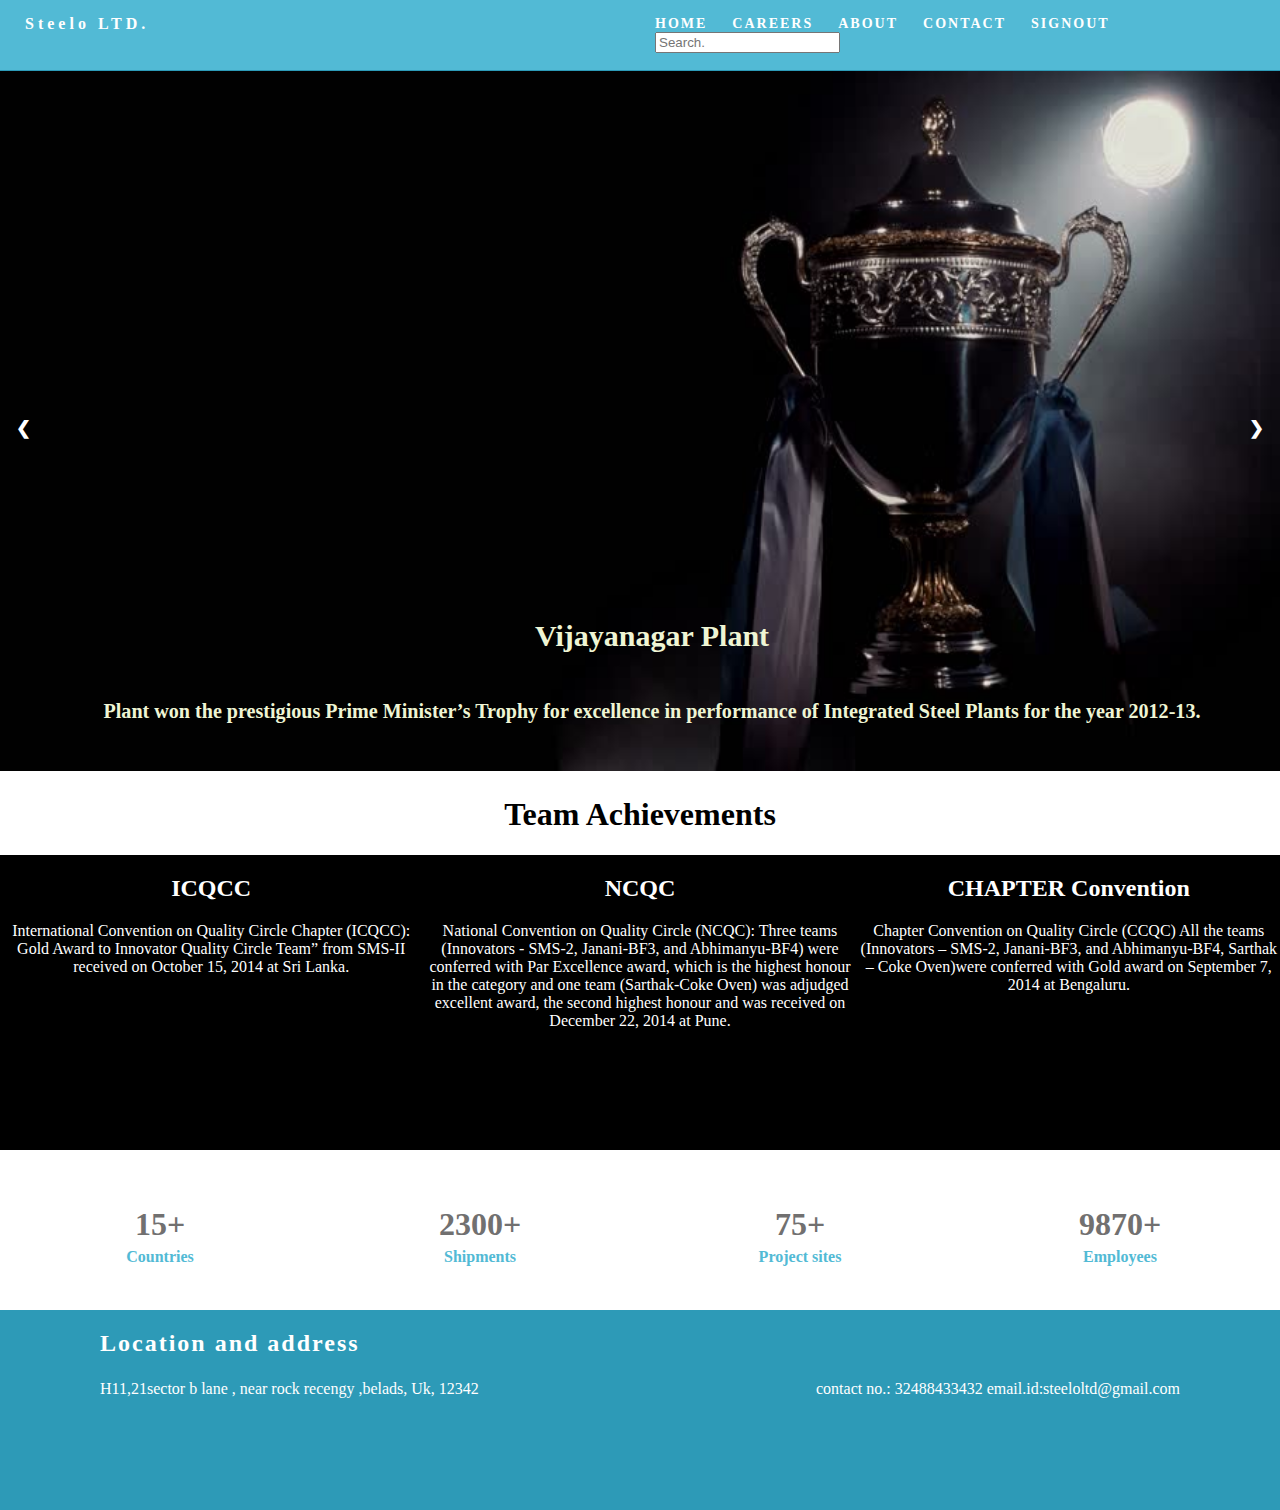
<file: index.html>
<!doctype html>
<html>
<head>
<title>OfFicial Steelo Marketing</title>
<link href="steelo.css" rel="stylesheet" type="text/css">
	<style type="text/css"> 

        
        .showSlide {  
            display: none  
        }  
            .showSlide img {  
                width: 100%;  
            }  
        .slidercontainer {  
            max-width: 1600px; 
            position: relative;  
            margin: auto;  
        }  
        .left, .right {  
            cursor: pointer;  
            position: absolute;  
            top: 50%;  
            width: auto;  
            padding: 16px;  
            margin-top: -22px;  
            color: white;  
            font-weight: bold;  
            font-size: 18px;  
            transition: 0.6s ease;  
            border-radius: 0 3px 3px 0;  
        }  
        .right {  
            right: 0;  
            border-radius: 3px 0 0 3px;  
        }  
            .left:hover, .right:hover {  
                background-color: rgba(115, 115, 115, 0.8);  
            }  
        .content4 {  
            color: #eff5d4;  
            font-size: 30px;  
            padding: 8px 12px;  
            position: absolute;  
            top: 500px;  
            width: 100%;  
            text-align: center;  
        }  
        .active {  
            background-color: #717171;  
        }  
        /* Fading animation */  
        .fade {  
            -webkit-animation-name: fade;  
            -webkit-animation-duration: 1.5s;  
            animation-name: fade;  
            animation-duration: 1.5s;  
        }  
        @-webkit-keyframes fade {  
            from {  
                opacity: .4  
            }  
            to {  
                opacity: 1  
            }  
        }  
  
        @keyframes fade {  
            from {  
                opacity: .4  
            }  
            to {  
                opacity: 1  
            }  
        } 

            #leftbox { 
                float:left;  
                background: rgba(0,0,0,0.4);
				background-color: black;
                width:33%; 
                height:300px; 
				color: #fff;
            } 
            #middlebox{ 
                float:left;  
                 background: rgba(0,0,0,0.4);
				background-color: black;
                width:34%; 
                height:300px; 
				color: #fff;
            } 
            #rightbox{ 
                float:right; 
               background: rgba(0,0,0,0.4);
				background-color: black;
                width:33%; 
                height:300px; 
				color: #fff;
            } 
           
</style>
	
	 
	
</head>
<body>
<div class="container"> 
  
	<header> 
    <h4 class="logo">Steelo LTD.</h4>
    
    <nav>
      <ul>
        <li><a href="index.html">HOME</a></li>
		  <li><a href="careers.html">CAREERS</a></li>
        <li><a href="about.html">ABOUT</a></li>
        <li> <a href="contact.html">CONTACT</a></li>
		  <li><a href="login.html">SIGNOUT</a></li>
		  <li> <input type="text" placeholder="Search."></li>
      </ul>
    </nav>
</header>
	</div>
<div class="slidercontainer">  
        <div class="showSlide fade">  
            <img src="1.jpg" alt="first"  height="700" />  
            <div class="content4"><h4>Vijayanagar Plant </h4>
			<h6><p>Plant won the prestigious Prime Minister’s Trophy for excellence in performance of Integrated Steel Plants for the year 2012-13.</p></h6></div>  
        </div>  
        <div class="showSlide fade">  
            <img src="gold-eagle-shield-vector-1030341.jpg"  alt="fourth" height="700"/>  
            <div class="content4"><h4>CII-EXIM Bank Business Excellence Award - 2014</h4>
	<p> Commendation Certificate for Significant Achievement received on November20, 2014</p></div>  
        </div>  
  
        <div class="showSlide fade">  
            <img src="trophy-cup-on-black-background-2A7WTM3.jpg" alt="second" height="700"/>  
            <div class="content4"><h4>IMC Ramakrishna Bajaj National Quality Award 2014: </h4>
			  <p> Won the IMC Ramakrishna Bajaj National Quality Award in the Manufacturing Category award received on March 20, 2015.</p></div>  
        </div>  
		<a class="left" onclick="nextSlide(-1)">❮</a>  
        <a class="right" onclick="nextSlide(1)">❯</a>  
    </div>  
  <script type="text/javascript">  
        var slide_index = 1;  
        displaySlides(slide_index);  
  
        function nextSlide(n) {  
            displaySlides(slide_index += n);  
        }  
  
        function currentSlide(n) {  
            displaySlides(slide_index = n);  
        }  
  
        function displaySlides(n) {  
            var i;  
            var slides = document.getElementsByClassName("showSlide");  
            if (n > slides.length) { slide_index = 1 }  
            if (n < 1) { slide_index = slides.length }  
            for (i = 0; i < slides.length; i++) {  
                slides[i].style.display = "none";  
            }  
            slides[slide_index - 1].style.display = "block";  
        }  
    </script>  
  
	<section>
    <div id = "boxes"> 
		<center><h1> Team Achievements</h1></center>
      <div id = "leftbox"> 
                <center><h2>ICQCC</h2> 
                International Convention on Quality Circle Chapter (ICQCC): 
				Gold Award to Innovator Quality Circle Team” from SMS-II
				received on October 15, 2014 at Sri Lanka.</center>
            </div>  
              
      <div id = "middlebox"> 
                <center><h2>NCQC</h2> 
                National Convention on Quality Circle (NCQC): Three teams 
				(Innovators - SMS-2, Janani-BF3, and Abhimanyu-BF4) were conferred 
				with Par Excellence award, which is the highest honour in the category 
				and one team (Sarthak-Coke Oven) was adjudged excellent award, the second 
				highest honour and was received on December 22, 2014 at Pune.</center>
            </div> 
              
      <div id = "rightbox"> 
               <center><h2>CHAPTER Convention </h2> 
                Chapter Convention on Quality Circle (CCQC) All the teams 
				(Innovators – SMS-2, Janani-BF3, and Abhimanyu-BF4, Sarthak – Coke
				Oven)were conferred with Gold award on September 7, 2014 at Bengaluru.</center>
      </div> 
    </div> </section>
<div class="gallery">
    <div class="thumbnail">
      <h1 class="stats">15+</h1>
      <h4>Countries</h4>
    </div>
    <div class="thumbnail">
      <h1 class="stats">2300+</h1>
      <h4>Shipments</h4>
      
    </div>
    <div class="thumbnail">
      <h1 class="stats">75+</h1>
      <h4>Project sites</h4>
      
    </div>
    <div class="thumbnail">
      <h1 class="stats">9870+</h1>
      <h4>Employees</h4>
    </div>
  </div>
  
<section class="banner">
    <h2 class="parallax">Location and address</h2><p class="parallax_description1">
	  H11,21sector b lane , near rock recengy
	  ,belads, Uk, 12342</p>    
    <p class="parallax_description">contact no.: 32488433432 email.id:steeloltd@gmail.com</p>
  </section>
  
</body>
</html>
</file>
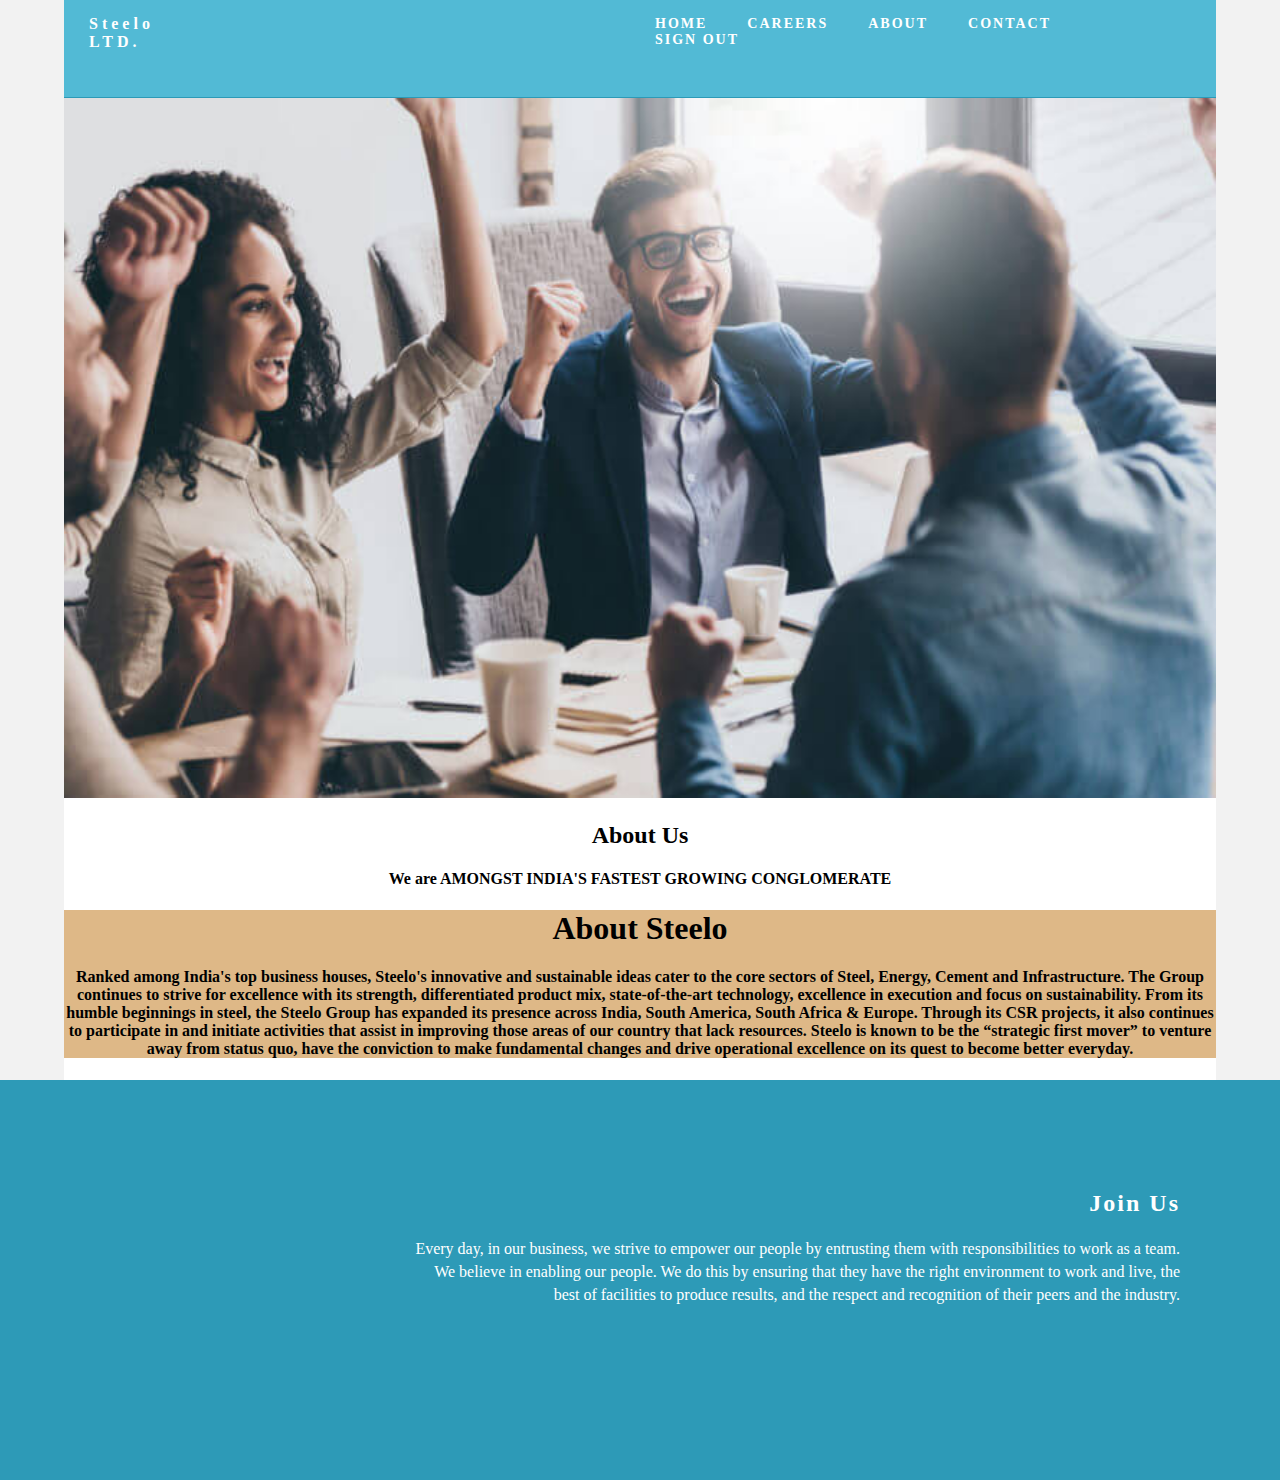
<file: about.html>
<!doctype html>
<html>
<head>
<title>About us</title>
<link href="career.css" rel="stylesheet" type="text/css">
		
</head>
<body>

<div class="container"> 
  <header> 
    <h4 class="logo">Steelo LTD.</h4>
    
    <nav>
      <ul>
        <li><a href="index.html">HOME</a></li>
		<li><a href="careers.html">CAREERS</a></li>  
        <li><a href="about.html">ABOUT</a></li>
        <li> <a href="contact.html">CONTACT</a></li>
		 <li><a href="login.html">SIGN OUT</a></li>
      </ul>
    </nav>
  </header>
  
  <section>
	  <img src="celebrate-win-happy-employees-team-ss-1920-800x450.jpg" alt ="career"width=100% height=700px>
    <center><h2> <span>About Us</span></h2>
    <p><h4>We are 
AMONGST INDIA'S FASTEST
GROWING CONGLOMERATE
</h4>
</p></center>
  </section>
	<div class="boxes"> 
		<center><h1> About Steelo </h1></center>
      
                <center><h4>Ranked among India's top business houses, Steelo's innovative and sustainable ideas cater to the core sectors of Steel, Energy, Cement and Infrastructure. The Group continues to strive for excellence with its strength, differentiated product mix, state-of-the-art technology, excellence in execution and focus on sustainability.

From its humble beginnings in steel, the Steelo Group has expanded its presence across India, South America, South Africa & Europe. Through its CSR projects, it also continues to participate in and initiate activities that assist in improving those areas of our country that lack resources. Steelo is known to be the “strategic first mover” to venture away from status quo, have the conviction to make fundamental changes and drive operational excellence on its quest to become better everyday.</h4> 
                </center>
            </div>  
              
     
                
    </div>
  
  <section class="banner">
    <h2 class="parallax">Join Us</h2>
    <p class="parallax_description">Every day, in our business, we strive to empower our people by entrusting them with responsibilities to work as a team.
 
We believe in enabling our people. We do this by ensuring that they have the right environment to work and live, the best of facilities to produce results, and
the respect and recognition of their peers and the industry.</p>
  </section>
  </body>
</html>
</file>
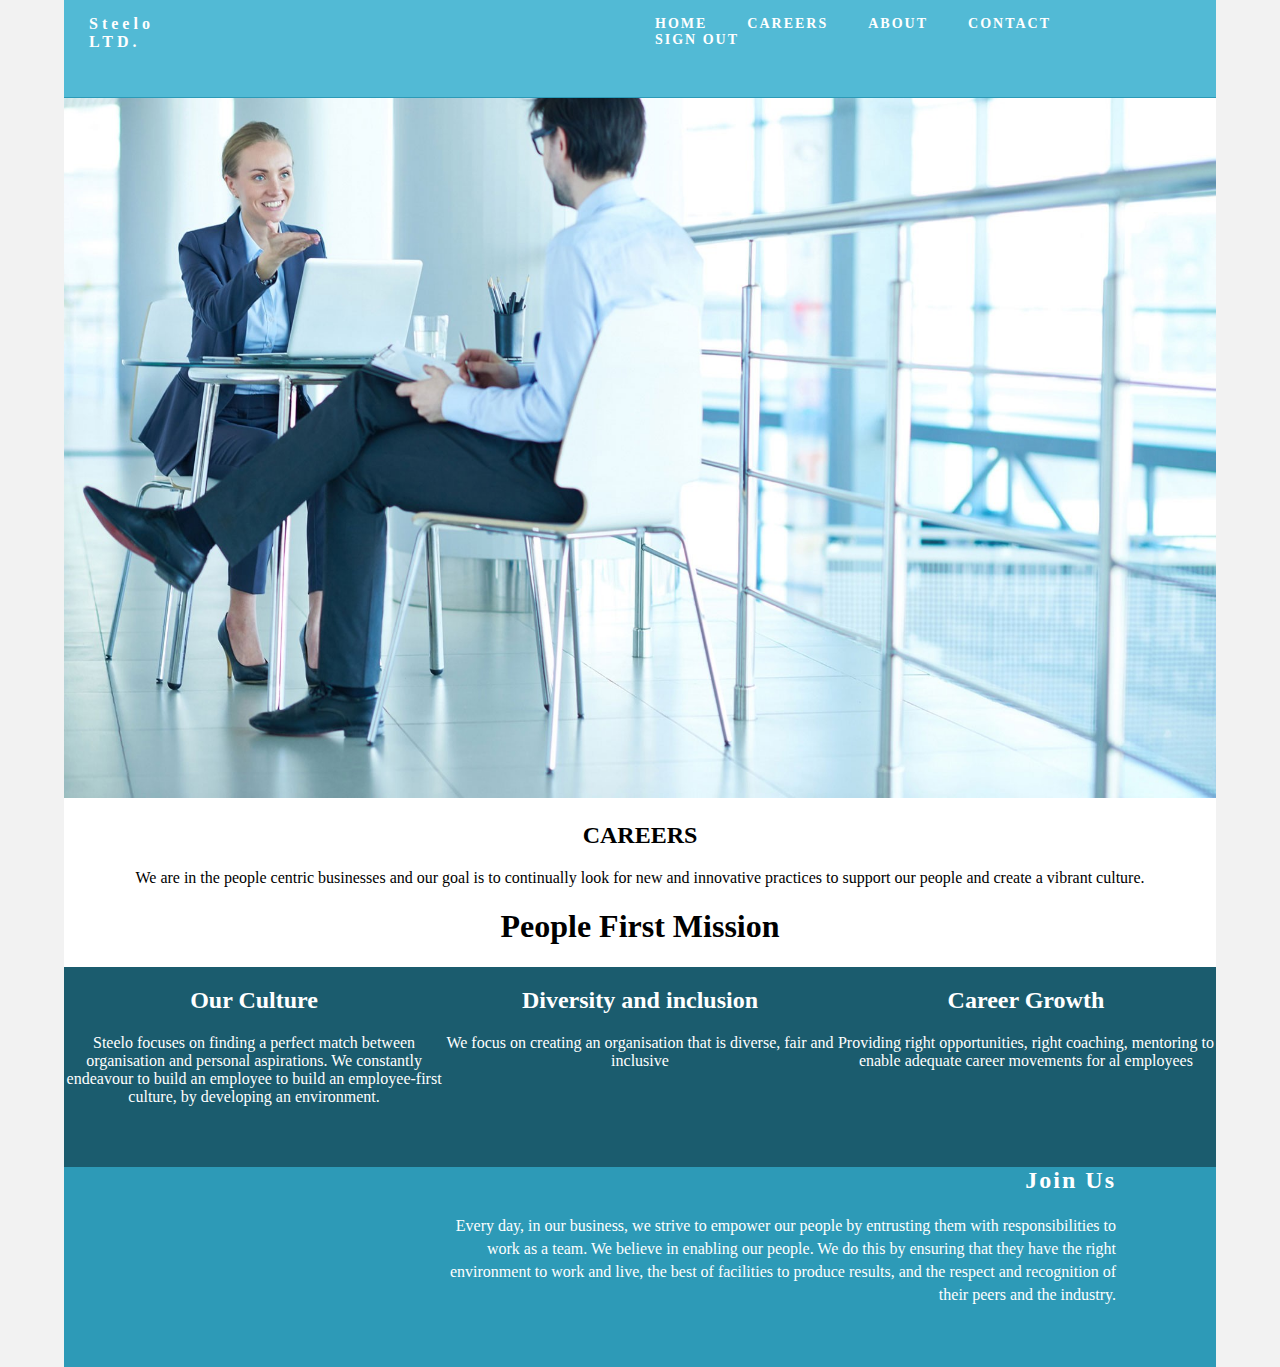
<file: careers.html>
<!doctype html>
<html>
	<head>
<title>Careers</title>
<link href="career.css" rel="stylesheet" type="text/css">
		<style>
		           #leftbox { 
                float:left;  
                background: rgba(0,0,0,0.4);
			
                width:33%; 
                height:200px; 
				color: #fff;
            } 
            #middlebox{ 
                float:left;  
                 background: rgba(0,0,0,0.4);
				
                width:34%; 
                height:200px; 
				color: #fff;
            } 
            #rightbox{ 
                float:right; 
               background: rgba(0,0,0,0.4);
                width:33%; 
                height:200px; 
				color: #fff;
            } 
           
</style>
</head>
<body>

<div class="container"> 
  <header> 
    <h4 class="logo">Steelo LTD.</h4>
    
    <nav>
      <ul>
        <li><a href="index.html">HOME</a></li>
		<li><a href="careers.html">CAREERS</a></li>  
        <li><a href="about.html">ABOUT</a></li>
        <li> <a href="contact.html">CONTACT</a></li>
		 <li><a href="login.html">SIGN OUT</a></li>
      </ul>
    </nav>
  </header>
  
  <section>
	  <img src="insights-article-new-talent-management-system-increases-employee-retention.jpg" alt ="career"width=100% height=700px>
    <center><h2> <span>CAREERS</span></h2>
    <p>
We are in the people centric businesses and our goal is to continually look for new and innovative practices to support our people and create a vibrant culture.</p></center>
  </section>
	<div id = "boxes"> 
		<center><h1> People First Mission </h1></center>
      <div id = "leftbox"> 
                <center><h2>Our Culture </h2> 
                Steelo focuses on finding a perfect match between 
		        organisation and personal aspirations. We constantly
		  endeavour to build an employee to build an employee-first culture, by developing an environment. </center>
            </div>  
              
      <div id = "middlebox"> 
                <center><h2>Diversity and inclusion</h2> 
					We focus on creating an organisation that is diverse, fair and inclusive</center>
            </div> 
              
      <div id = "rightbox"> 
               <center><h2>Career Growth </h2> 
                Providing right opportunities, right coaching, mentoring to enable adequate career movements for al employees </center>
      </div> 
    </div>
  <section class="banner">
    <h2 class="parallax">Join Us</h2>
    <p class="parallax_description">Every day, in our business, we strive to empower our people by entrusting them with responsibilities to work as a team.
 
We believe in enabling our people. We do this by ensuring that they have the right environment to work and live, the best of facilities to produce results, and
the respect and recognition of their peers and the industry.</p>
  </section>
  </body>
</html>
</file>
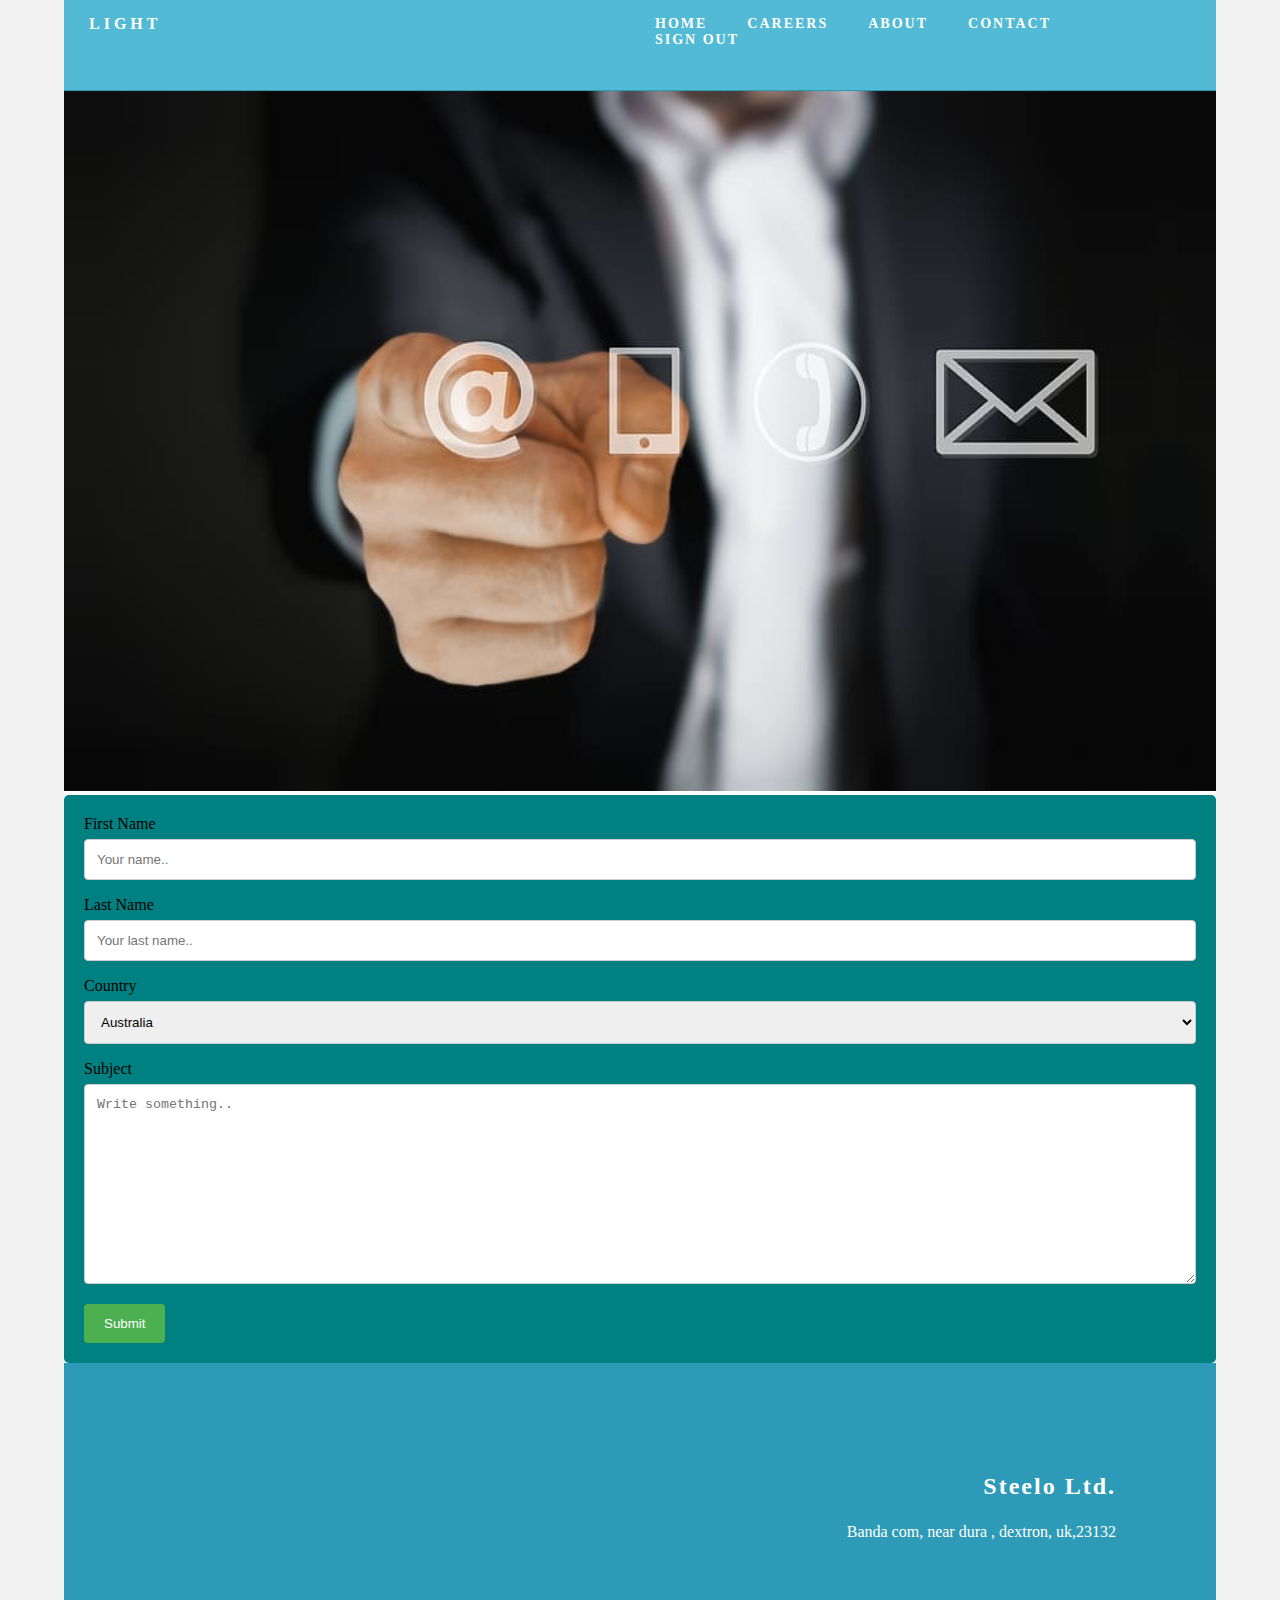
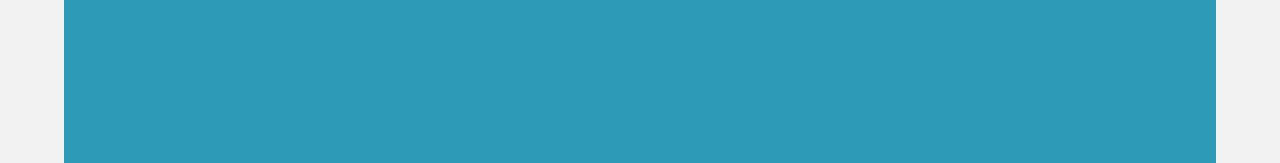
<file: contact.html>
<!doctype html>
<html >
<head>
<title>Contact us</title>
<link href="contact.css" rel="stylesheet" type="text/css">
</head>
<body>

<div class="container"> 
  <header> 
    <h4 class="logo">LIGHT</h4>
    <nav>
      <ul>
        <li><a href="index.html">HOME</a></li>
		<li><a href="careers.html">CAREERS</a></li>  
        <li><a href="about.html">ABOUT</a></li>
        <li> <a href="contact.html">CONTACT</a></li>
		 <li><a href="login.html">SIGN OUT</a></li>
      </ul>
    </nav>
  </header>
  <section>
	  <img src="contact-us-contact-call-us-message-send.jpg" alt ="career"width=100% height=700px></section>
	<div class="container1">
  <form action="thanks.html">

    <label for="fname">First Name</label>
    <input type="text" id="fname" name="firstname" placeholder="Your name..">

    <label for="lname">Last Name</label>
    <input type="text" id="lname" name="lastname" placeholder="Your last name..">

    <label for="country">Country</label>
    <select id="country" name="country">
      <option value="australia">Australia</option>
      <option value="canada">Canada</option>
      <option value="usa">USA</option>
    </select>

    <label for="subject">Subject</label>
    <textarea id="subject" name="subject" placeholder="Write something.." style="height:200px"></textarea>

    <input type="submit" value="Submit">

  </form>
</div>
  <section class="banner">
    <h2 class="parallax">Steelo Ltd.</h2>
    <p class="parallax_description">Banda com, near dura , dextron, uk,23132</p>
  </section>
  </body>
</html>
</file>
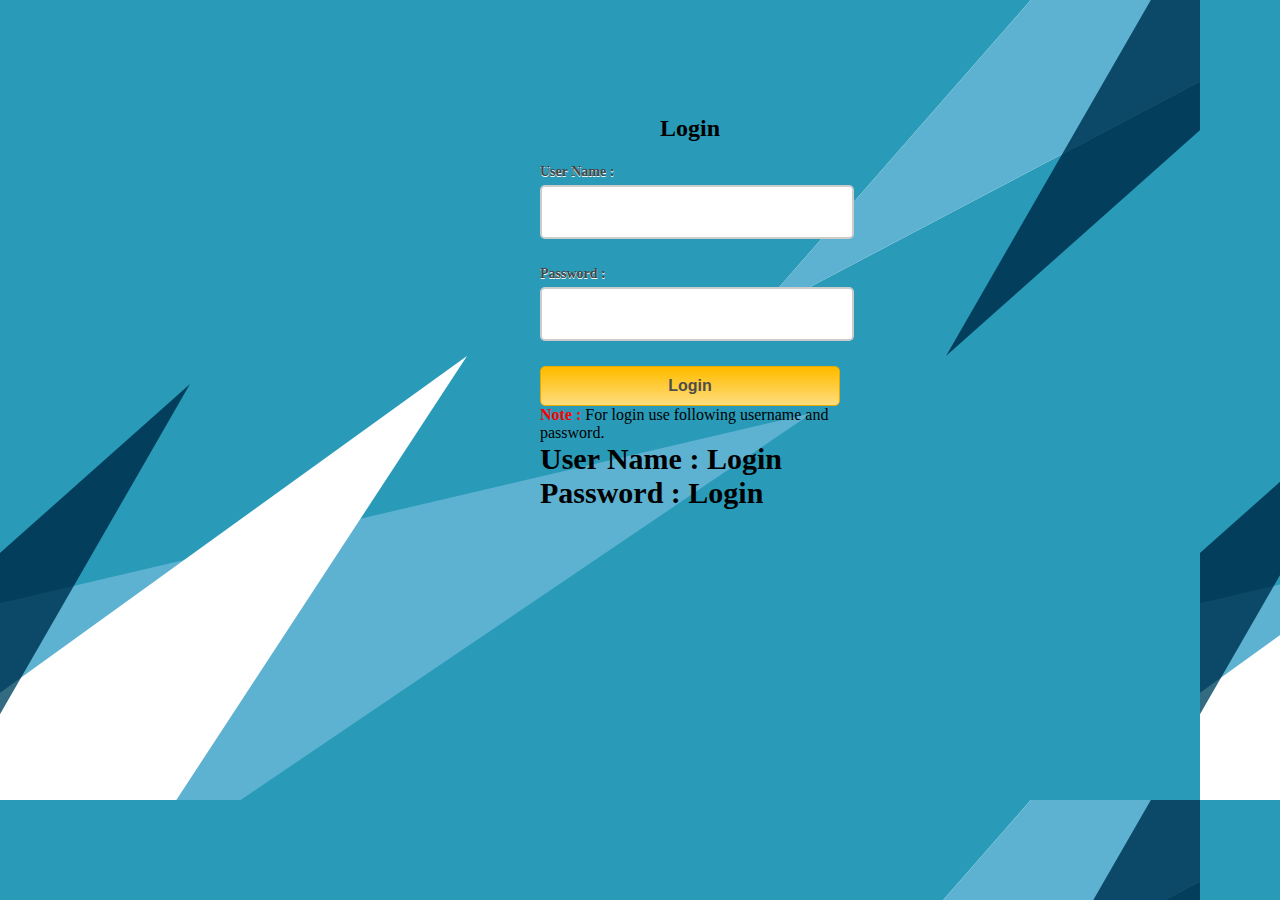
<file: login.html>
<!doctype html>
<html>
<head>
<title>Login</title>
<style>
	body{
		background-image: url("parallax.png");
	}
	h2{

padding: 30px 35px;
margin: -10px -50px;
text-align:center;
border-radius: 10px 10px 0 0;
}
hr{
margin: 10px -50px;
border: 0;
border-top: 1px solid #ccc;
margin-bottom: 40px;
}
div.container{
width: 300px;
height: px;
margin:35px auto;
font-family: 'Raleway', sans-serif;
	
}
div.main{
width: 300px;
padding: 10px 50px 25px;

border-radius: 10px;
font-family: raleway;
float:left;
margin-top:50px;
}
input[type=text],input[type=password]{
width: 100%;
height: 40px;
padding: 5px;
margin-bottom: 25px;
margin-top: 5px;
border: 2px solid #ccc;
color: #4f4f4f;
font-size: 16px;
border-radius: 5px;
}
label{
color: #464646;
text-shadow: 0 1px 0 #fff;
font-size: 14px;
font-weight: bold;
}
center{
font-size:32px;
}
.note{
color:red;
}
.valid{
font-size:30px;
}
.back{
text-decoration: none;
border: 1px solid rgb(0, 143, 255);
background-color: rgb(0, 214, 255);
padding: 3px 20px;
border-radius: 2px;
color: black;
}
input[type=button]{
font-size: 16px;
background: linear-gradient(#ffbc00 5%, #ffdd7f 100%);
border: 1px solid #e5a900;
color: #4E4D4B;
font-weight: bold;
cursor: pointer;
width: 100%;
border-radius: 5px;
padding: 10px 0;
outline:none;
}
input[type=button]:hover{
background: linear-gradient(#ffdd7f 5%, #ffbc00 100%);
}
</style>
<script >
	var attempt = 3; 
function validate(){
var username = document.getElementById("username").value;
var password = document.getElementById("password").value;
if ( username == "Login" && password == "Login"){
alert ("Login successfully");
window.location = "index.html"; 
return false;
}
else{
attempt --;
alert("You have left "+attempt+" attempt;");
if( attempt == 0){
document.getElementById("username").disabled = true;
document.getElementById("password").disabled = true;
document.getElementById("submit").disabled = true;
return false;
}
}
}

	</script>
</head>
<body>
<div class="container">
<div class="main">
<h2>Login </h2>
<form id="form_id" method="post" name="myform">
<label>User Name :</label>
<input type="text" name="username" id="username"/>
<label>Password :</label>
<input type="password" name="password" id="password"/>
<input type="button" value="Login" id="submit" onclick="validate()"/>
</form>
<span><b class="note">Note : </b>For login use following username and password. <br/><b class="valid">User Name : Login<br/>Password : Login</b></span>
</div>
</div>
</body>
</html>
</file>
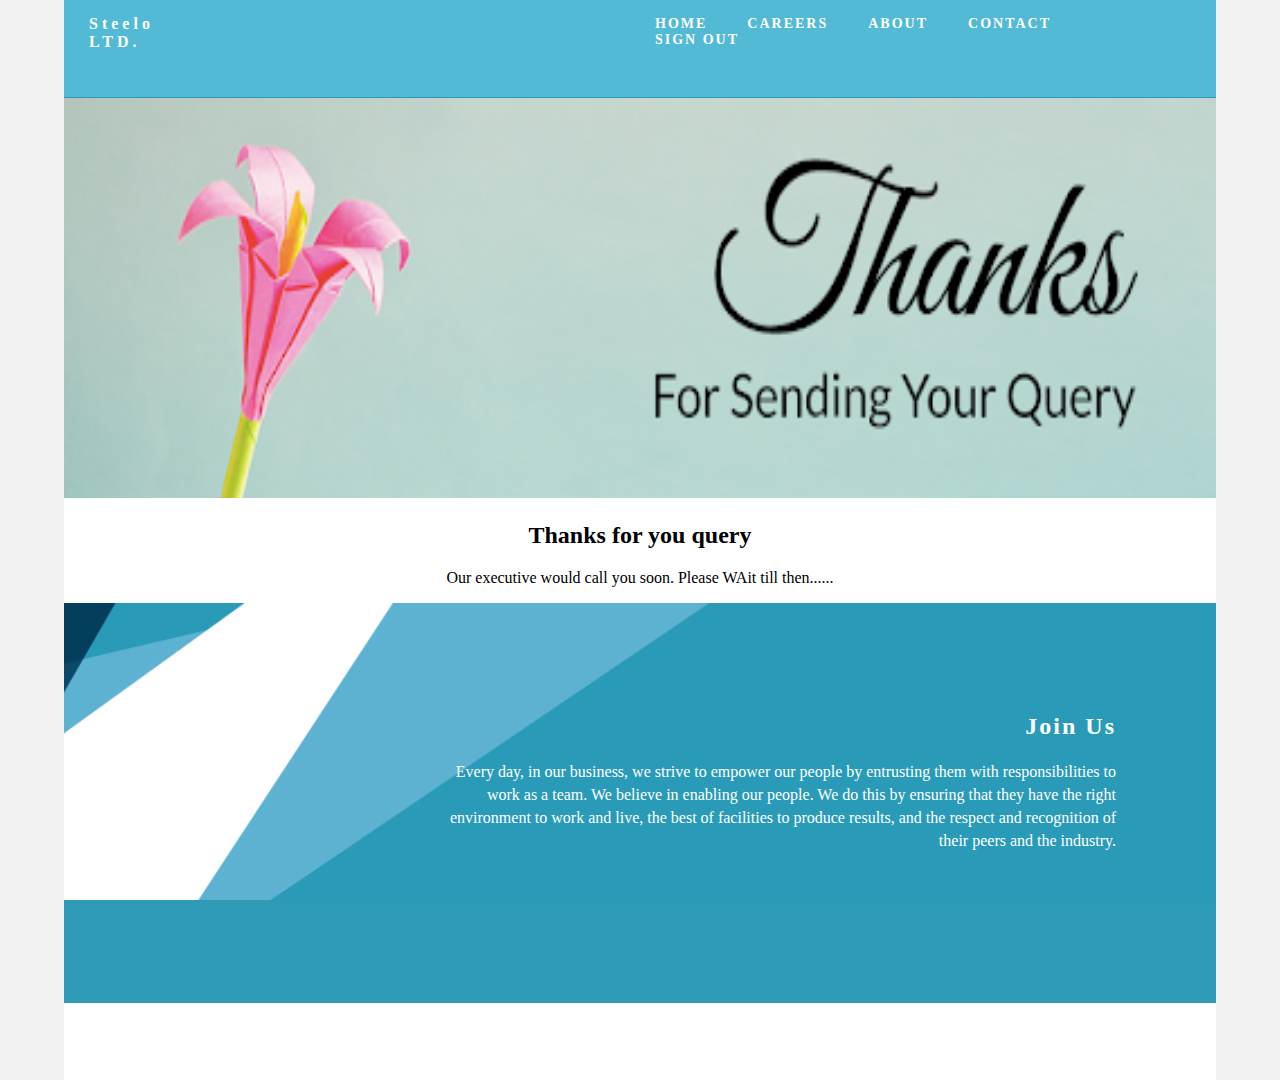
<file: thanks.html>
<!doctype html>
<html>
	<head>
<title>Thank you</title>
<link href="thanks.css" rel="stylesheet" type="text/css">
		   
</head>
<body>

<div class="container"> 

  <header> 
    <h4 class="logo">Steelo LTD.</h4>
    
    <nav>
      <ul>
        <li><a href="index.html">HOME</a></li>
		<li><a href="careers.html">CAREERS</a></li>  
        <li><a href="about.html">ABOUT</a></li>
        <li> <a href="contact.html">CONTACT</a></li>
		 <li><a href="login.html">SIGN OUT</a></li>
      </ul>
    </nav>
  </header>
  
<section>
  <img src="unnamed.png" alt ="thanks"width=100% height=400px>
    <center><h2> <span>Thanks for you query</span></h2>
    <p>
Our executive would call you soon. Please WAit till then......</p></center>
  </section>
	
  <section class="banner">
    <h2 class="parallax">Join Us</h2>
    <p class="parallax_description">Every day, in our business, we strive to empower our people by entrusting them with responsibilities to work as a team.
 
We believe in enabling our people. We do this by ensuring that they have the right environment to work and live, the best of facilities to produce results, and
the respect and recognition of their peers and the industry.</p>
</section>
</body>
</html>
</file>
<file: steelo.css>
body {
	font-family: source-sans-pro;
	margin-top: 0px;
	margin-right: 0px;
	margin-bottom: 0px;
	margin-left: 0px;
	font-style: normal;
	font-weight: 200;
}
.container {
	width: 100%;
	margin-left: auto;
	margin-right: auto;
	
}

header {
	width: 100%;
	height: 70px;
	background-color: #52bad5;
	border-bottom: 1px solid #2C9AB7;
}
.logo {
	color: #fff;
	font-weight: bold;
	text-align: undefined;
	width: 10%;
	float: left;
	margin-top: 15px;
	margin-left: 25px;
	letter-spacing: 4px;
}
nav {
	float: right;
	width: 50%;
	text-align: right;
	margin-right: 25px;
}
header nav ul {
	list-style: none;
	float: right;
}
nav ul li {
	float: left;
	color: #FFFFFF;
	font-size: 14px;
	text-align: left;
	margin-right: 25px;
	letter-spacing: 2px;
	font-weight: bold;
	transition: all 0.3s linear;
}
ul li a {
	color: #FFFFFF;
	text-decoration: none;
}
ul li:hover a {
	color: #2C9AB7;
}


.stats {
	color: #717070;
	margin-bottom: 5px;
}
.gallery {
	clear: both;
	display: inline-block;
	width: 100%;
	background-color: #FFFFFF;
	padding-bottom: 35px;
	padding-top: 0px;
	margin-top: -5px;
	margin-bottom: 0px;
}
.thumbnail {
	width: 25%;
	text-align: center;
	float: left;
	margin-top: 35px;
}
.gallery .thumbnail h4 {
	margin-top: 5px;
	margin-right: 5px;
	margin-bottom: 5px;
	margin-left: 5px;
	color: #52BAD5;
}
.gallery .thumbnail p {
	margin-top: 0px;
	margin-right: 0px;
	margin-bottom: 0px;
	margin-left: 0px;
	color: #A3A3A3;
}
.banner {
	background-color: #2D9AB7;
	background-image: url("parallax.png");
	height: 200px;
	background-attachment: fixed;
	background-size: cover;
	background-repeat: no-repeat;
}
.parallax {
	color: #FFFFFF;
	text-align: left;
	
	padding-left: 100px;
	padding-top: 20px;
	letter-spacing: 2px;
	margin-top: 0px;
}
.parallax_description {
	color: #FFFFFF;
	text-align: right;
	padding-right: 100px;
	width: 30%;
	float: right;
	font-weight: lighter;
	line-height: 23px;
	margin-top: 0px;
	margin-right: 0px;
	margin-bottom: 0px;
	margin-left: 0px;
}
.parallax_description1 {
	color: #FFFFFF;
	text-align: left;
	width: 30%;
	float: left;
	padding-left: 100px;
	font-weight: lighter;
	line-height: 23px;
	margin-top: 0px;
	margin-right: 0px;
	margin-bottom: 0px;
	margin-left: 0px;
}
</file>
<file: career.css>
body {
	font-family: source-sans-pro;
	background-color: #f2f2f2;
	margin-top: 0px;
	margin-right: 0px;
	margin-bottom: 0px;
	margin-left: 0px;
	font-style: normal;
	font-weight: 200;
}
.container {
	width: 90%;
	margin-left: auto;
	margin-right: auto;
	height: 1080px;
	background-color: #FFFFFF;
}
header {
	width: 100%;
	height: 9%;
	background-color: #52bad5;
	border-bottom: 1px solid #2C9AB7;
}
.logo {
	color: #fff;
	font-weight: bold;
	text-align: undefined;
	width: 10%;
	float: left;
	margin-top: 15px;
	margin-left: 25px;
	letter-spacing: 4px;
}
nav {
	float: right;
	width: 50%;
	text-align: right;
	margin-right: 25px;
}
header nav ul {
	list-style: none;
	float: right;
}
nav ul li {
	float: left;
	color: #FFFFFF;
	font-size: 14px;
	text-align: left;
	margin-right: 40px;
	letter-spacing: 2px;
	font-weight: bold;
	transition: all 0.3s linear;
}
ul li a {
	color: #FFFFFF;
	text-decoration: none;
}
ul li:hover a {
	color: #2C9AB7;
}
.banner {
	background-color: #2D9AB7;
	background-image: url("parallax.png");
	height: 400px;
	background-attachment: fixed;
	background-size: cover;
	background-repeat: no-repeat;
}
.parallax {
	color: #FFFFFF;
	text-align: right;
	padding-right: 100px;
	padding-top: 110px;
	letter-spacing: 2px;
	margin-top: 0px;
}
.parallax_description {
	color: #FFFFFF;
	text-align: right;
	padding-right: 100px;
	width: 60%;
	float: right;
	font-weight: lighter;
	line-height: 23px;
	margin-top: 0px;
	margin-right: 0px;
	margin-bottom: 0px;
	margin-left: 0px;
}
.boxes{
	background-color:burlywood;
}
</file>
<file: contact.css>
body {
	font-family: source-sans-pro;
	background-color: #f2f2f2;
	margin-top: 0px;
	margin-right: 0px;
	margin-bottom: 0px;
	margin-left: 0px;
	font-style: normal;
	font-weight: 200;
}
.container {
	width: 90%;
	margin-left: auto;
	margin-right: auto;
	height: 1000px;
	background-color: #FFFFFF;
}
header {
	width: 100%;
	height: 9%;
	background-color: #52bad5;
	border-bottom: 1px solid #2C9AB7;
}
.logo {
	color: #fff;
	font-weight: bold;
	text-align: undefined;
	width: 10%;
	float: left;
	margin-top: 15px;
	margin-left: 25px;
	letter-spacing: 4px;
}
nav {
	float: right;
	width: 50%;
	text-align: right;
	margin-right: 25px;
}
header nav ul {
	list-style: none;
	float: right;
}
nav ul li {
	float: left;
	color: #FFFFFF;
	font-size: 14px;
	text-align: left;
	margin-right: 40px;
	letter-spacing: 2px;
	font-weight: bold;
	transition: all 0.3s linear;
}
ul li a {
	color: #FFFFFF;
	text-decoration: none;
}
ul li:hover a {
	color: #2C9AB7;
}
.banner {
	background-color: #2D9AB7;
	background-image: url("parallax.png");
	height: 400px;
	background-attachment: fixed;
	background-size: cover;
	background-repeat: no-repeat;
}.parallax {
	color: #FFFFFF;
	text-align: right;
	padding-right: 100px;
	padding-top: 110px;
	letter-spacing: 2px;
	margin-top: 0px;
}
.parallax_description {
	color: #FFFFFF;
	text-align: right;
	padding-right: 100px;
	width: 60%;
	float: right;
	font-weight: lighter;
	line-height: 23px;
	margin-top: 0px;
	margin-right: 0px;
	margin-bottom: 0px;
	margin-left: 0px;
}

input[type=text], select, textarea {
  width: 100%; 
  padding: 12px; 
  border: 1px solid #ccc;
  border-radius: 4px;
	box-sizing: border-box; 
  margin-top: 6px; 
  margin-bottom: 16px; 
  resize: vertical ;
}


input[type=submit] {
  background-color: #4CAF50;
  color: white;
  padding: 12px 20px;
  border: none;
  border-radius: 4px;
  cursor: pointer;
}

input[type=submit]:hover {
  background-color: #45a049;
}


.container1 {
  border-radius: 5px;
   background-color: teal;
  padding: 20px;
}
</file>
<file: thanks.css>
body {
	font-family: source-sans-pro;
	background-color: #f2f2f2;
	margin-top: 0px;
	margin-right: 0px;
	margin-bottom: 0px;
	margin-left: 0px;
	font-style: normal;
	font-weight: 200;
}
.container {
	width: 90%;
	margin-left: auto;
	margin-right: auto;
	height: 1080px;
	background-color: #FFFFFF;
}
header {
	width: 100%;
	height: 9%;
	background-color: #52bad5;
	border-bottom: 1px solid #2C9AB7;
}
.logo {
	color: #fff;
	font-weight: bold;
	text-align: undefined;
	width: 10%;
	float: left;
	margin-top: 15px;
	margin-left: 25px;
	letter-spacing: 4px;
}
nav {
	float: right;
	width: 50%;
	text-align: right;
	margin-right: 25px;
}
header nav ul {
	list-style: none;
	float: right;
}
nav ul li {
	float: left;
	color: #FFFFFF;
	font-size: 14px;
	text-align: left;
	margin-right: 40px;
	letter-spacing: 2px;
	font-weight: bold;
	transition: all 0.3s linear;
}
ul li a {
	color: #FFFFFF;
	text-decoration: none;
}
ul li:hover a {
	color: #2C9AB7;
}
.banner {
	background-color: #2D9AB7;
	background-image: url("parallax.png");
	height: 400px;
	background-attachment: fixed;
	background-size: cover;
	background-repeat: no-repeat;
}
.parallax {
	color: #FFFFFF;
	text-align: right;
	padding-right: 100px;
	padding-top: 110px;
	letter-spacing: 2px;
	margin-top: 0px;
}
.parallax_description {
	color: #FFFFFF;
	text-align: right;
	padding-right: 100px;
	width: 60%;
	float: right;
	font-weight: lighter;
	line-height: 23px;
	margin-top: 0px;
	margin-right: 0px;
	margin-bottom: 0px;
	margin-left: 0px;
}
</file>
